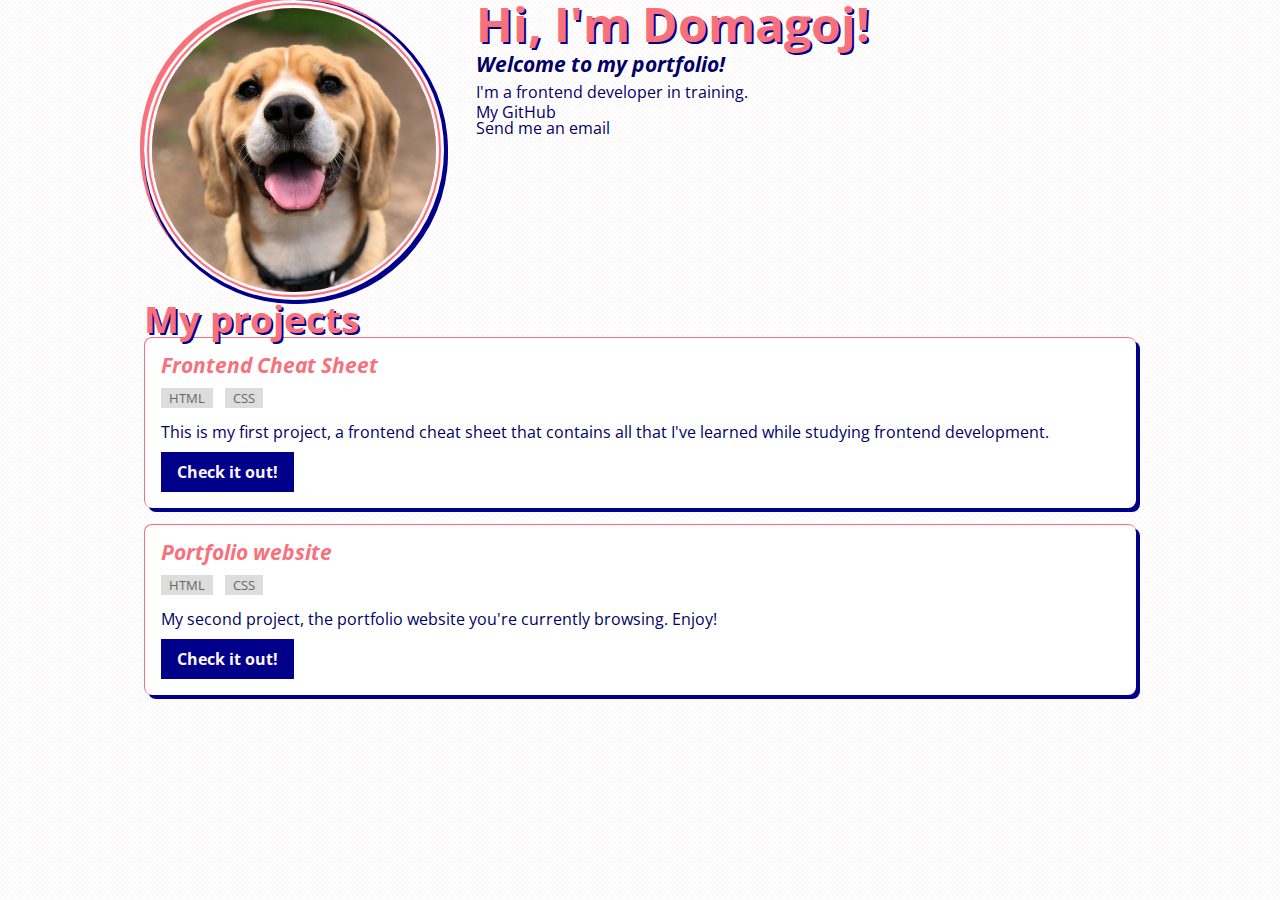
<file: index.html>
<!DOCTYPE html>
<html lang="en">
<head>
  <meta charset="UTF-8">
  <meta http-equiv="X-UA-Compatible" content="IE=edge">
  <meta name="viewport" content="width=device-width, initial-scale=1.0">
  <title>Portfolio Website</title>
  <link rel="stylesheet" href="./style.css">
</head>
<body class="bg-pattern">
  <div class="wrapper">
    <div class="header">
      <div class="header-image">
        <img class="profile-image" src="profile-image.jpg" alt="Ivo Ivić">
      </div>
      <div class="header-description">
        <h1 class="fancy">Hi, I'm Domagoj!</h1>
        <p class="h6">Welcome to my portfolio!</p>
        <p>I'm a frontend developer in training.</p>
        <ul>
          <li>
            <a href="https://github.com/dstrekelj" target="_blank">
              My GitHub
            </a>
          </li>
          <li>
            <a href="mailto:example@email.com">
              Send me an email
            </a>
          </li>
        </ul>
      </div>
    </div>
    <h2 class="fancy">My projects</h2>
    <div class="project-list">
      <div class="project">
        <div class="project-title">
          <div class="h6">Frontend Cheat Sheet</div>
        </div>
        <ul class="project-technology-list">
          <li>HTML</li>
          <li>CSS</li>
        </ul>
        <div class="project-description">
          <div class="p">This is my first project, a frontend cheat sheet that contains all that I've learned while studying frontend development.</div>
        </div>
        <a class="project-link" href="#">Check it out!</a>
      </div>
      <div class="project">
        <div class="project-title">
          <div class="h6">Portfolio website</div>
        </div>
        <ul class="project-technology-list">
          <li>HTML</li>
          <li>CSS</li>
        </ul>
        <div class="project-description">
          <div class="p">My second project, the portfolio website you're currently browsing. Enjoy!</div>
        </div>
        <a class="project-link" href="#">Check it out!</a>
      </div>
    </div>
  </div>
</body>
</html>
</file>
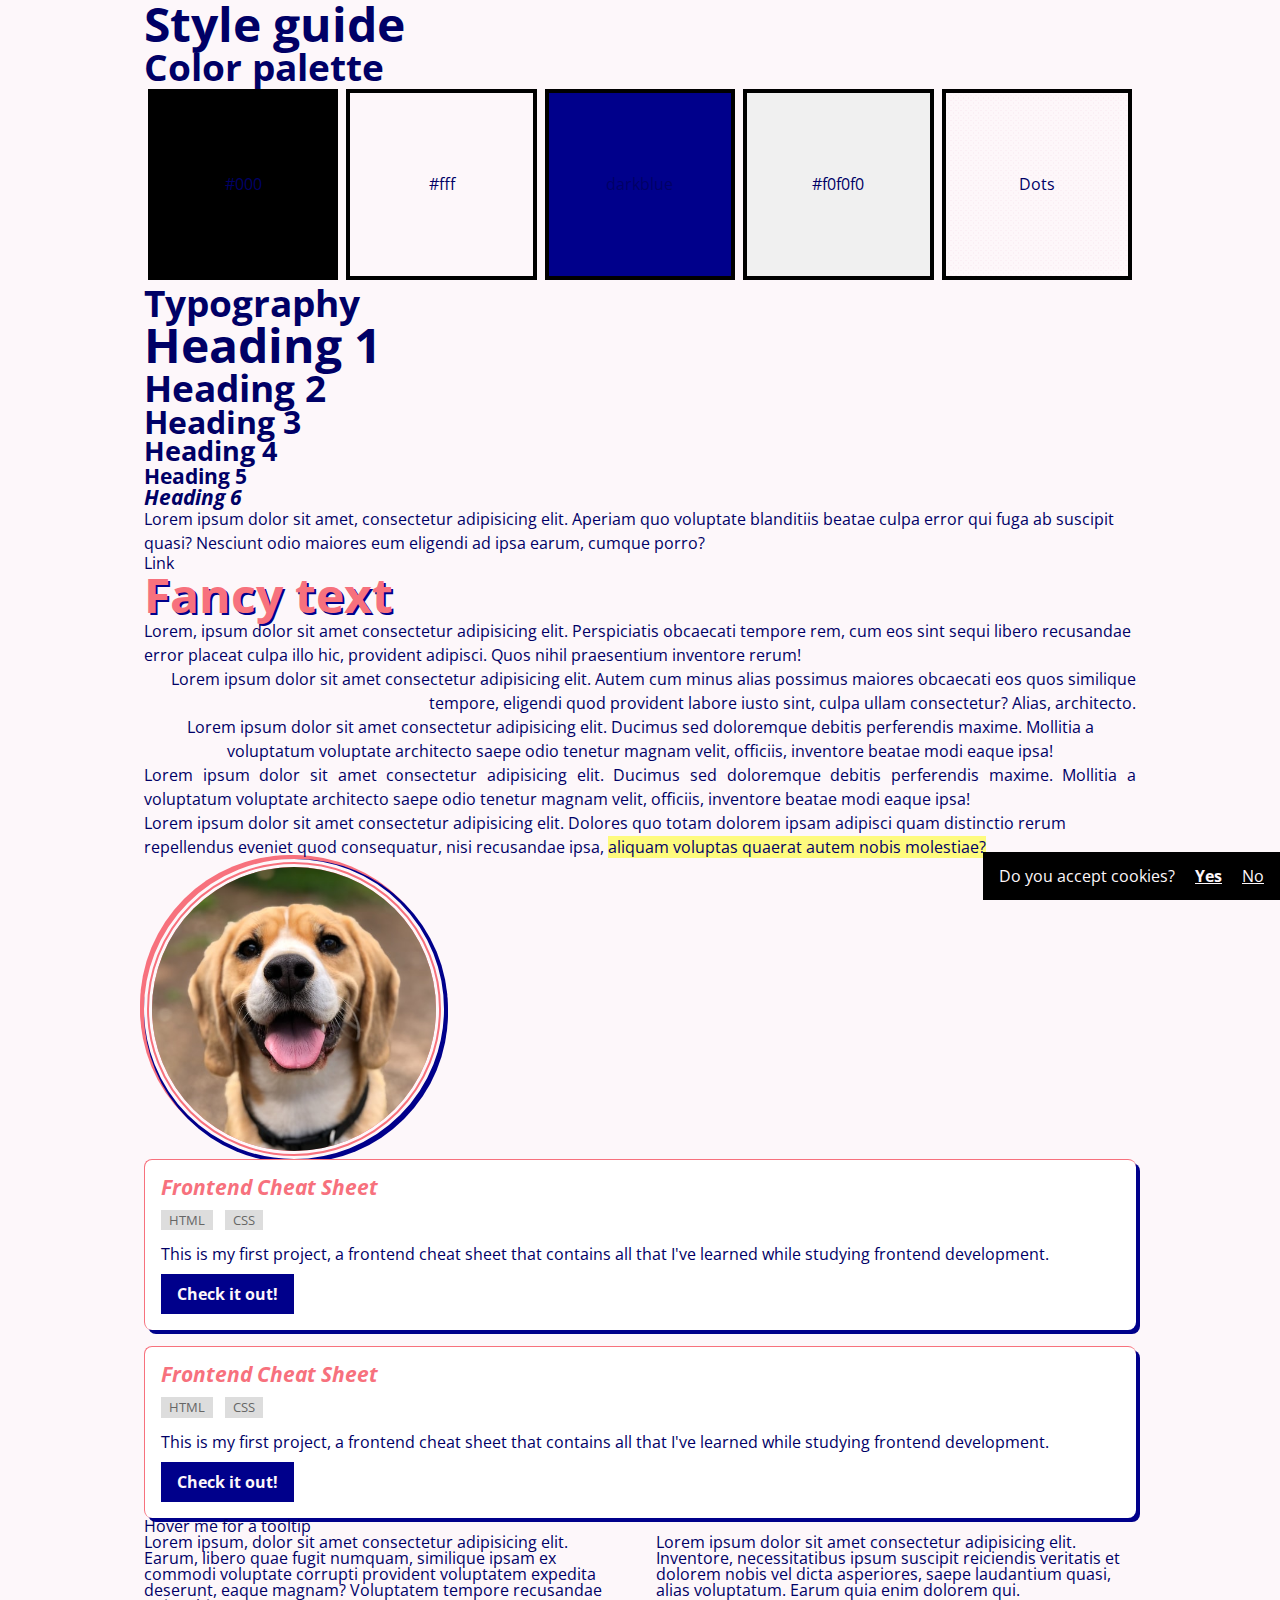
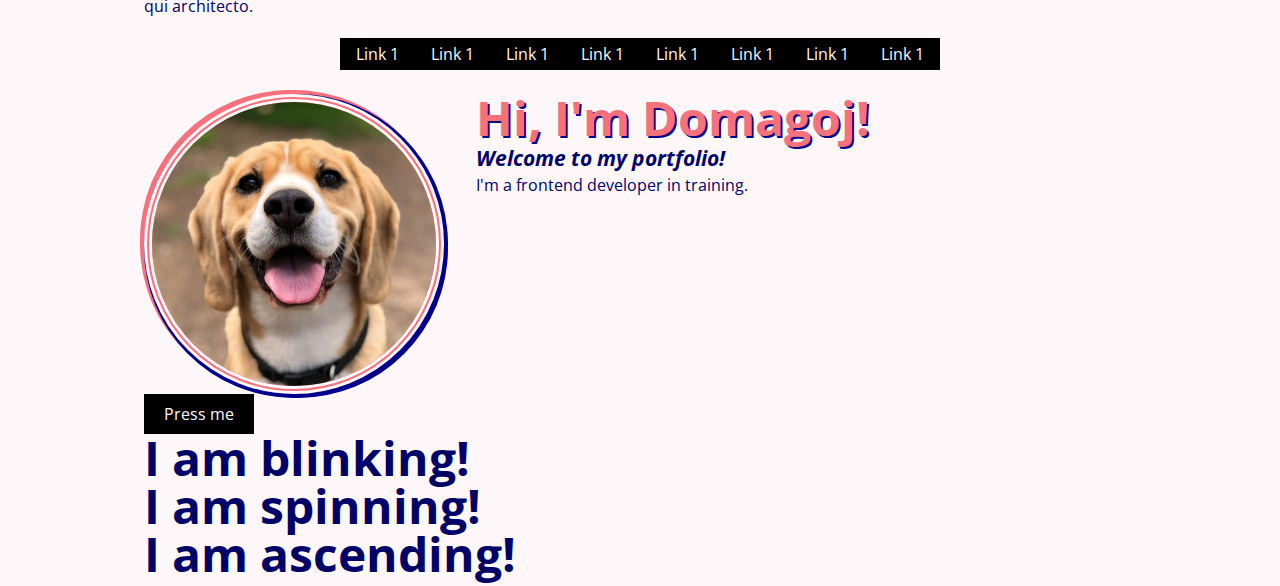
<file: style-guide.html>
<!DOCTYPE html>
<html lang="en">
<head>
  <meta charset="UTF-8">
  <meta http-equiv="X-UA-Compatible" content="IE=edge">
  <meta name="viewport" content="width=device-width, initial-scale=1.0">
  <title>Style Guide</title>
  <link rel="stylesheet" href="style.css">
</head>
<body>
  <div class="wrapper">
    <h1>Style guide</h1>
    <hr>
    <h2>Color palette</h2>
    <div class="palette">
      <div class="palette-item bg-color-black">
        <div class="palette-item-content">#000</div>
      </div>
      <div class="palette-item bg-color-white">
        <div class="palette-item-content">#fff</div>
      </div>
      <div class="palette-item bg-color-primary">
        <div class="palette-item-content">darkblue</div>
      </div>
      <div class="palette-item bg-color-background">
        <div class="palette-item-content">#f0f0f0</div>
      </div>
      <div class="palette-item bg-pattern">
        <div class="palette-item-content">Dots</div>
      </div>
    </div>
    <hr>
    <h2>Typography</h2>
    <h1>Heading 1</h1>
    <h2>Heading 2</h2>
    <h3>Heading 3</h3>
    <h4>Heading 4</h4>
    <h5>Heading 5</h5>
    <h6>Heading 6</h6>
    <p>Lorem ipsum dolor sit amet, consectetur adipisicing elit. Aperiam quo voluptate blanditiis beatae culpa error qui fuga ab suscipit quasi? Nesciunt odio maiores eum eligendi ad ipsa earum, cumque porro?</p>
    <hr>
    <a class="link" href="#">Link</a>
    <hr>
    <div class="h1 fancy">Fancy text</div>
    <hr>
    <p class="text-align-left">Lorem, ipsum dolor sit amet consectetur adipisicing elit. Perspiciatis obcaecati tempore rem, cum eos sint sequi libero recusandae error placeat culpa illo hic, provident adipisci. Quos nihil praesentium inventore rerum!</p>
    <p class="text-align-right">Lorem ipsum dolor sit amet consectetur adipisicing elit. Autem cum minus alias possimus maiores obcaecati eos quos similique tempore, eligendi quod provident labore iusto sint, culpa ullam consectetur? Alias, architecto.</p>
    <p class="text-align-center">Lorem ipsum dolor sit amet consectetur adipisicing elit. Ducimus sed doloremque debitis perferendis maxime. Mollitia a voluptatum voluptate architecto saepe odio tenetur magnam velit, officiis, inventore beatae modi eaque ipsa!</p>
    <p class="text-align-justify">Lorem ipsum dolor sit amet consectetur adipisicing elit. Ducimus sed doloremque debitis perferendis maxime. Mollitia a voluptatum voluptate architecto saepe odio tenetur magnam velit, officiis, inventore beatae modi eaque ipsa!</p>
    <hr>
    <p>Lorem ipsum dolor sit amet consectetur adipisicing elit. Dolores quo totam dolorem ipsam adipisci quam distinctio rerum repellendus eveniet quod consequatur, nisi recusandae ipsa, <span class="highlight">aliquam voluptas quaerat autem nobis molestiae?</span></p>
    <hr>
    <div class="cookie-consent">
      <span class="cookie-consent-text">Do you accept cookies?</span>
      <span class="cookie-consent-yes">Yes</span>
      <span class="cookie-consent-no">No</span>
    </div>
    <hr>
    <img class="profile-image" src="profile-image.jpg" alt="Ivo Ivić">
    <hr>
    <div class="project-list">
      <div class="project">
        <div class="project-title">
          <div class="h6">Frontend Cheat Sheet</div>
        </div>
        <ul class="project-technology-list">
          <li>HTML</li>
          <li>CSS</li>
        </ul>
        <div class="project-description">
          <div class="p">This is my first project, a frontend cheat sheet that contains all that I've learned while studying frontend development.</div>
        </div>
        <a class="project-link" href="#">Check it out!</a>
      </div>
      <div class="project">
        <div class="project-title">
          <div class="h6">Frontend Cheat Sheet</div>
        </div>
        <ul class="project-technology-list">
          <li>HTML</li>
          <li>CSS</li>
        </ul>
        <div class="project-description">
          <div class="p">This is my first project, a frontend cheat sheet that contains all that I've learned while studying frontend development.</div>
        </div>
        <a class="project-link" href="#">Check it out!</a>
      </div>
    </div>
    <hr>
    <span class="tooltip">Hover me for a tooltip<span class="tooltip-message">Lorem ipsum dolor sit amet consectetur adipisicing elit. Impedit eaque iusto magnam minus, facilis repellat libero eos nisi eius atque rerum tempore perferendis aspernatur, soluta natus dolores. Officiis, aliquid dicta.</span></span>
    <hr>
    <div class="float-row">
      <div class="float-column">Lorem ipsum, dolor sit amet consectetur adipisicing elit. Earum, libero quae fugit numquam, similique ipsam ex commodi voluptate corrupti provident voluptatem expedita deserunt, eaque magnam? Voluptatem tempore recusandae qui architecto.</div>
      <div class="float-column">Lorem ipsum dolor sit amet consectetur adipisicing elit. Inventore, necessitatibus ipsum suscipit reiciendis veritatis et dolorem nobis vel dicta asperiores, saepe laudantium quasi, alias voluptatum. Earum quia enim dolorem qui.</div>
    </div>
    <hr>
    <ul class="navigation">
      <li class="navigation-item">
        <a href="#">Link 1</a>
      </li>
      <li class="navigation-item">
        <a href="#">Link 1</a>
      </li>
      <li class="navigation-item">
        <a href="#">Link 1</a>
      </li>
      <li class="navigation-item">
        <a href="#">Link 1</a>
      </li>
      <li class="navigation-item">
        <a href="#">Link 1</a>
      </li>
      <li class="navigation-item">
        <a href="#">Link 1</a>
      </li>
      <li class="navigation-item">
        <a href="#">Link 1</a>
      </li>
      <li class="navigation-item">
        <a href="#">Link 1</a>
      </li>
    </ul>
    <hr>
    <div class="header">
      <div class="header-image">
        <img class="profile-image" src="profile-image.jpg" alt="Ivo Ivić">
      </div>
      <div class="header-description">
        <h1 class="fancy">Hi, I'm Domagoj!</h1>
        <p class="h6">Welcome to my portfolio!</p>
        <p>I'm a frontend developer in training.</p>
      </div>
    </div>
    <hr>
    <button class="fancy-button">
      <span>Press me</span>
    </button>
    <hr>
    <div class="h1 blinking">
      I am blinking!
    </div>
    <hr>
    <div class="h1 spin-left-right">
      I am spinning!
    </div>
    <hr>
    <div class="h1 ascend-in">
      I am ascending!
    </div>
  </div>
</div>
</body>
</html>
</file>
<file: style.css>
/*** The new CSS Reset - version 1.4.4 (last updated 22.12.2021) ***/
/*
    Remove all the styles of the "User-Agent-Stylesheet", except for the 'display' property
    - The "symbol *" part is to solve Firefox SVG sprite bug
 */
@import url("https://fonts.googleapis.com/css2?family=Open+Sans:ital,wght@0,300;0,400;0,500;0,600;0,700;0,800;1,300;1,400;1,500;1,600;1,700;1,800&display=swap");
*:where(:not(iframe, canvas, img, svg, video):not(svg *, symbol *)) {
  all: unset;
  display: revert;
}

/* Preferred box-sizing value */
*,
*::before,
*::after {
  -webkit-box-sizing: border-box;
          box-sizing: border-box;
}

/* Remove list styles (bullets/numbers) */
ol, ul, menu {
  list-style: none;
}

/* For images to not be able to exceed their container */
img {
  max-width: 100%;
}

/* removes spacing between cells in tables */
table {
  border-collapse: collapse;
}

/* revert the 'white-space' property for textarea elements on Safari */
textarea {
  white-space: revert;
}

/* fix the feature of 'hidden' attribute.
 display:revert; revert to element instead of attribute */
:where([hidden]) {
  display: none;
}

/* revert for bug in Chromium browsers
 - fix for the content editable attribute will work properly. */
:where([contenteditable]) {
  -moz-user-modify: read-write;
  -webkit-user-modify: read-write;
  overflow-wrap: break-word;
  -webkit-line-break: after-white-space;
}

/* apply back the draggable feature - exist only in Chromium and Safari */
:where([draggable="true"]) {
  -webkit-user-drag: element;
}

@-webkit-keyframes blink {
  0% {
    opacity: 1;
  }
  100% {
    opacity: 0;
  }
}

@keyframes blink {
  0% {
    opacity: 1;
  }
  100% {
    opacity: 0;
  }
}

.blinking {
  -webkit-animation: blink 0.5s ease-in-out 0s infinite alternate forwards;
          animation: blink 0.5s ease-in-out 0s infinite alternate forwards;
}

@-webkit-keyframes spin-left-right {
  0% {
    -webkit-transform: rotate(0turn);
            transform: rotate(0turn);
  }
  50% {
    -webkit-transform: rotate(1turn);
            transform: rotate(1turn);
  }
  100% {
    -webkit-transform: rotate(0turn);
            transform: rotate(0turn);
  }
}

@keyframes spin-left-right {
  0% {
    -webkit-transform: rotate(0turn);
            transform: rotate(0turn);
  }
  50% {
    -webkit-transform: rotate(1turn);
            transform: rotate(1turn);
  }
  100% {
    -webkit-transform: rotate(0turn);
            transform: rotate(0turn);
  }
}

.spin-left-right {
  -webkit-animation: spin-left-right 2s ease 0s 1 forwards;
          animation: spin-left-right 2s ease 0s 1 forwards;
}

@-webkit-keyframes ascend-in {
  0% {
    opacity: 0;
    -webkit-transform: translateY(100%);
            transform: translateY(100%);
  }
  100% {
    opacity: 1;
    -webkit-transform: translateY(0);
            transform: translateY(0);
  }
}

@keyframes ascend-in {
  0% {
    opacity: 0;
    -webkit-transform: translateY(100%);
            transform: translateY(100%);
  }
  100% {
    opacity: 1;
    -webkit-transform: translateY(0);
            transform: translateY(0);
  }
}

.ascend-in {
  -webkit-animation: ascend-in 2s ease 0s 1 forwards;
          animation: ascend-in 2s ease 0s 1 forwards;
}

.float-row {
  margin: 0 -16px;
}

.float-row::after {
  content: '';
  display: block;
  clear: both;
}

.float-column {
  float: left;
  width: calc(50% - 32px);
  margin: 0 16px;
}

.cookie-consent {
  position: fixed;
  bottom: 0;
  right: 0;
  text-align: center;
  color: #FDF7FA;
  background-color: #000;
  padding: 16px;
  -webkit-box-sizing: border-box;
          box-sizing: border-box;
  display: inline-block;
}

.cookie-consent-text {
  margin-right: 16px;
}

.cookie-consent-yes {
  text-decoration: underline;
  font-weight: bold;
  margin-right: 16px;
}

.cookie-consent-no {
  text-decoration: underline;
}

.fancy-button {
  -webkit-box-sizing: border-box;
          box-sizing: border-box;
  display: inline-block;
  border: 4px solid black;
  background: black;
  padding: 0 16px;
  margin: 0;
  height: 40px;
  color: #FDF7FA;
  position: relative;
  overflow: hidden;
}

.fancy-button > span {
  position: relative;
  -webkit-transition: color 1s ease;
  transition: color 1s ease;
}

.fancy-button::before {
  content: '';
  display: block;
  position: absolute;
  background: #FDF7FA;
  top: 0;
  left: auto;
  right: -15%;
  width: 0;
  height: 100%;
  -webkit-transform: skewX(-15deg);
          transform: skewX(-15deg);
  -webkit-transition: width 0.5s ease;
  transition: width 0.5s ease;
}

.fancy-button:hover::before {
  right: auto;
  left: -15%;
  width: 120%;
  -webkit-transition: width 0.5s ease;
  transition: width 0.5s ease;
}

.fancy-button:hover {
  color: black;
}

.header {
  display: -webkit-box;
  display: -ms-flexbox;
  display: flex;
  -webkit-box-orient: horizontal;
  -webkit-box-direction: normal;
      -ms-flex-flow: row nowrap;
          flex-flow: row nowrap;
}

@media screen and (max-width: 768px) {
  .header {
    -webkit-box-orient: vertical;
    -webkit-box-direction: normal;
        -ms-flex-direction: column;
            flex-direction: column;
    -webkit-box-align: center;
        -ms-flex-align: center;
            align-items: center;
  }
}

.header-image {
  -webkit-box-flex: 0;
      -ms-flex-positive: 0;
          flex-grow: 0;
  -ms-flex-negative: 0;
      flex-shrink: 0;
}

.header-description {
  -webkit-box-flex: 1;
      -ms-flex-positive: 1;
          flex-grow: 1;
  margin-left: 32px;
}

@media screen and (max-width: 768px) {
  .header-description {
    margin-left: 0;
    text-align: center;
  }
}

.navigation {
  display: -webkit-box;
  display: -ms-flexbox;
  display: flex;
  -webkit-box-orient: horizontal;
  -webkit-box-direction: normal;
      -ms-flex-flow: row wrap;
          flex-flow: row wrap;
  margin: 0;
  padding: 0;
  -webkit-box-pack: center;
      -ms-flex-pack: center;
          justify-content: center;
  -webkit-box-align: center;
      -ms-flex-align: center;
          align-items: center;
  height: 80px;
}

.navigation-item {
  display: block;
  background: black;
  padding: 8px 16px;
}

.navigation-item a {
  color: #FDF7FA;
}

.palette {
  display: -webkit-box;
  display: -ms-flexbox;
  display: flex;
  -webkit-box-orient: horizontal;
  -webkit-box-direction: normal;
      -ms-flex-direction: row;
          flex-direction: row;
  -ms-flex-wrap: wrap;
      flex-wrap: wrap;
}

.palette-item {
  -webkit-box-sizing: border-box;
          box-sizing: border-box;
  display: block;
  width: calc(1 / 5 * 100% - 2 * 4px);
  border: 4px solid black;
  margin: 4px;
  position: relative;
}

.palette-item::before {
  content: '';
  display: block;
  padding-top: 100%;
}

.palette-item-content {
  position: absolute;
  top: 0;
  right: 0;
  bottom: 0;
  left: 0;
  display: -webkit-box;
  display: -ms-flexbox;
  display: flex;
  -webkit-box-pack: center;
      -ms-flex-pack: center;
          justify-content: center;
  -webkit-box-align: center;
      -ms-flex-align: center;
          align-items: center;
}

.profile-image {
  width: 300px;
  height: 300px;
  -webkit-box-sizing: border-box;
          box-sizing: border-box;
  display: block;
  -o-object-fit: cover;
     object-fit: cover;
  -o-object-position: -36px center;
     object-position: -36px center;
  border-radius: 100%;
  background-color: #F7717D;
  border: 8px double #FDF7FA;
  -webkit-box-shadow: 4px 4px 0 #00008B, 0px 4px 0 #00008B, 4px 0px 0 #00008B, -4px -4px 0 #F7717D, 0px -4px 0 #F7717D, -4px 0px 0 #F7717D;
          box-shadow: 4px 4px 0 #00008B, 0px 4px 0 #00008B, 4px 0px 0 #00008B, -4px -4px 0 #F7717D, 0px -4px 0 #F7717D, -4px 0px 0 #F7717D;
  -webkit-transition: border-color 0.3s ease, -webkit-box-shadow 0.3s ease;
  transition: border-color 0.3s ease, -webkit-box-shadow 0.3s ease;
  transition: box-shadow 0.3s ease, border-color 0.3s ease;
  transition: box-shadow 0.3s ease, border-color 0.3s ease, -webkit-box-shadow 0.3s ease;
}

.profile-image:hover {
  background-color: #00008B;
  -webkit-box-shadow: -4px -4px 0 #00008B, 0px -4px 0 #00008B, -4px 0px 0 #00008B, 4px 4px 0 #F7717D, 0px 4px 0 #F7717D, 4px 0px 0 #F7717D;
          box-shadow: -4px -4px 0 #00008B, 0px -4px 0 #00008B, -4px 0px 0 #00008B, 4px 4px 0 #F7717D, 0px 4px 0 #F7717D, 4px 0px 0 #F7717D;
}

@media screen and (max-width: 768px) {
  .profile-image {
    width: 240px;
    height: 240px;
  }
}

.project-list .project + .project {
  margin-top: 16px;
}

.project {
  -webkit-box-sizing: border-box;
          box-sizing: border-box;
  display: block;
  width: 100%;
  background: #fff;
  padding: 16px;
  border-radius: 8px;
  border: 1px solid #F7717D;
  border-bottom: none;
  border-right: none;
  -webkit-box-shadow: 4px 4px 0 #00008B;
          box-shadow: 4px 4px 0 #00008B;
}

.project-title {
  color: #F7717D;
  margin-bottom: 8px;
}

.project-description {
  margin: 8px 0;
}

.project-link {
  position: relative;
  display: inline-block;
  background-color: darkblue;
  color: #FDF7FA;
  text-decoration: none;
  font-weight: 700;
  font-size: 1rem;
  line-height: 1;
  padding: 12px 16px;
  bottom: 0;
  -webkit-transition: bottom 0.2s ease, background-color 0.2s ease 0.2s;
  transition: bottom 0.2s ease, background-color 0.2s ease 0.2s;
}

.project-link:hover {
  background-color: #F7717D;
  text-decoration: underline;
  bottom: 4px;
}

.project-technology-list {
  margin: 0;
  padding: 0;
}

.project-technology-list li {
  display: inline-block;
  background-color: #ddd;
  padding: 4px 8px;
  color: #666;
  margin-right: 8px;
  margin-top: 4px;
  margin-bottom: 4px;
  font-size: 0.8rem;
}

.project-technology-list li:last-child {
  margin-right: 0;
}

.tooltip {
  position: relative;
  display: inline-block;
}

.tooltip-message {
  display: none;
  position: absolute;
  bottom: 100%;
  left: 0;
  background: rgba(0, 0, 0, 0.8);
  color: #FDF7FA;
  padding: 8px 12px;
  font-size: 0.8rem;
  line-height: 1.5;
  width: 150%;
  max-width: 320px;
}

.tooltip:hover .tooltip-message {
  display: inline-block;
}

html {
  font-size: 16px;
}

body {
  color: #006;
  font-size: 1rem;
  font-family: 'Open Sans', sans-serif;
  line-height: 1;
  background-color: #FDF7FA;
  /*   background:
    url('./background-pattern.jpg') top right/160px repeat-y,
    url([data-uri]) top left repeat,
    linear-gradient(90deg, rgba(255,0,0,1) 0%, rgba(0,255,0,1) 50%, rgba(0,0,255,1) 100%); */
}

p, .p {
  font-size: 1rem;
  font-weight: 400;
  line-height: 1.5;
}

h6, .h6 {
  font-size: 1.33rem;
  font-weight: 700;
  font-style: italic;
}

h5, .h5 {
  font-size: 1.33rem;
  font-weight: 700;
}

h4, .h4 {
  font-size: 1.66rem;
  font-weight: 700;
}

h3, .h3 {
  font-size: 2rem;
  font-weight: 700;
}

h2, .h2 {
  font-size: 2.33rem;
  font-weight: 700;
}

h1, .h1 {
  font-size: 3rem;
  font-weight: 700;
}

.text-align-left {
  text-align: left;
}

.text-align-right {
  text-align: right;
}

.text-align-center {
  text-align: center;
}

.text-align-justify {
  text-align: justify;
}

.link {
  text-decoration: none;
}

.fancy {
  color: #F7717D;
  text-shadow: 2px 2px 0px darkblue;
}

.highlight {
  background-color: rgba(255, 255, 0, 0.5);
}

.wrapper {
  max-width: 1024px;
  width: 100%;
  margin: 0 auto;
  padding: 0 16px;
  -webkit-box-sizing: border-box;
          box-sizing: border-box;
}

.bg-color-black {
  background-color: black;
}

.bg-color-white {
  background-color: #FDF7FA;
}

.bg-color-primary {
  background-color: darkblue;
}

.bg-color-background {
  background-color: #f0f0f0;
}

.bg-pattern {
  background: url([data-uri]) top left repeat;
}
/*# sourceMappingURL=style.css.map */
</file>
